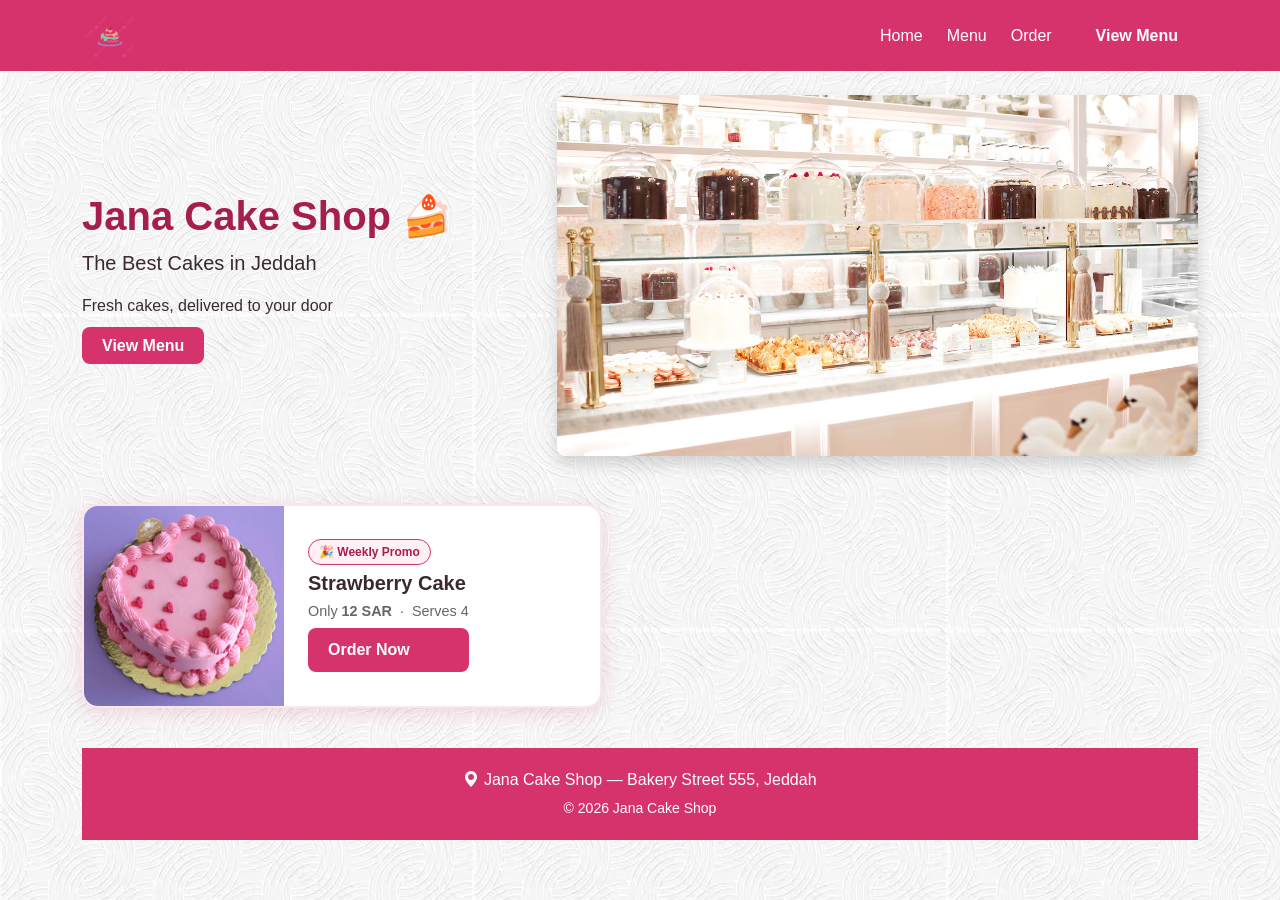
<file: index.html>
<!DOCTYPE html>
<html lang="en">

<head>
    <meta charset="UTF-8">
    <meta name="viewport" content="width=device-width, initial-scale=1.0">
    <title>Jana Cake Shop</title>

    <!-- Favicon -->
    <link rel="icon" type="image/png" href="images/shop-logo.png">

    <link href="https://fonts.googleapis.com/css2?family=Poppins:wght@400;600;700&display=swap" rel="stylesheet">
    <link rel="stylesheet" href="https://cdn.jsdelivr.net/npm/bootstrap-icons@1.11.3/font/bootstrap-icons.min.css">
    <link href="https://cdn.jsdelivr.net/npm/bootstrap@5.3.3/dist/css/bootstrap.min.css" rel="stylesheet">

    <link rel="stylesheet" href="css/style.css">
</head>

<script src="https://cdn.jsdelivr.net/npm/bootstrap@5.3.3/dist/js/bootstrap.bundle.min.js"></script>

<body>

    <!-- header & Navbar  -->
    <header id="mainheader">
        <nav class="navbar navbar-expand-lg">

            <div class="container">

                <a class="navbar-brand" href="index.html">
                    <img src="images/shop-logo.png" alt="logo" height="45">
                </a>

                <button class="navbar-toggler border-0" type="button" data-bs-toggle="collapse"
                    data-bs-target="#navMenu">
                    <i class="bi bi-list text-white fs-2"></i>
                </button>

                <div class="collapse navbar-collapse" id="navMenu">
                    <ul class="navbar-nav ms-auto align-items-center gap-2">
                        <li class="nav-item"><a class="nav-link" href="index.html">Home</a></li>
                        <li class="nav-item"><a class="nav-link" href="menu.html">Menu</a></li>
                        <li class="nav-item"><a class="nav-link" href="order.html">Order</a></li>
                        <li class="nav-item">
                            <a class="btn-pink ms-2" href="menu.html">View Menu</a>
                        </li>
                    </ul>
                </div>

            </div>
        </nav>
    </header>


    <!-- Main content -->
    <div class="container my-4">
        <div class="row align-items-center g-4">


            <div class="col-md-5">
                <h1 class="fw-bold">Jana Cake Shop 🍰</h1>
                <p class="lead">The Best Cakes in Jeddah</p>
                <p>Fresh cakes, delivered to your door</p>
                <a class="btn-pink" href="menu.html">View Menu</a>
            </div>


            <div class="col-md-7">
                <img src="images/Shop-pic.avif" alt="shop" class="img-fluid rounded-3 shadow">
            </div>

        </div>

          <div class="promo-card mt-5">
    <img src="images/cake-image.png" alt="Promo Strawberry Cake">
    <div class="promo-body">
        <span class="promo-badge">🎉 Weekly Promo</span>
        <h5 class="promo-title">Strawberry Cake</h5>
        <p class="promo-price">Only <strong>12 SAR</strong> &nbsp;·&nbsp; Serves 4</p>
        <a href="strawberry.html" class="btn-pink">Order Now</a>
    </div>
</div>

    <!-- Footer content -->
   <footer>
  <p class="mb-1"><i class="bi bi-geo-alt-fill"></i> Jana Cake Shop — Bakery Street 555, Jeddah</p>
  <small>© 2026 Jana Cake Shop</small>
</footer>
    

</body>

</html>
</file>
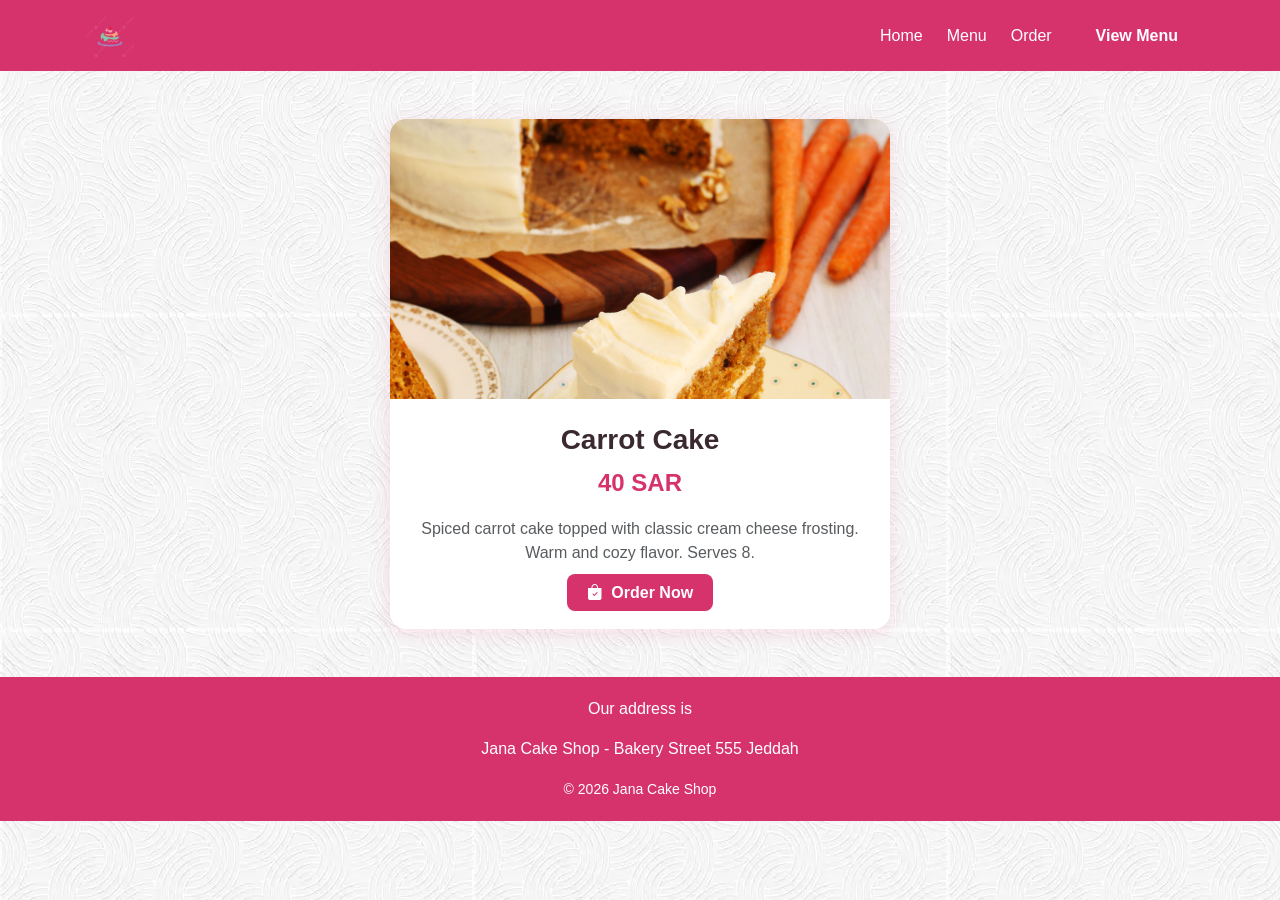
<file: carrot.html>
<!DOCTYPE html>
<html lang="en">

<head>
    <meta charset="UTF-8">
    <meta name="viewport" content="width=device-width, initial-scale=1.0">
    <title>Carrot Cake | Jana Cake Shop</title>
    <link rel="icon" type="image/png" href="images/shop-logo.png">
<link href="https://cdn.jsdelivr.net/npm/bootstrap@5.3.3/dist/css/bootstrap.min.css" rel="stylesheet">
    <link href="https://fonts.googleapis.com/css2?family=Poppins:wght@400;600;700&display=swap" rel="stylesheet">
    <link rel="stylesheet" href="https://cdn.jsdelivr.net/npm/bootstrap-icons@1.11.3/font/bootstrap-icons.min.css">
    <link rel="stylesheet" href="css/style.css">
</head>

<script src="https://cdn.jsdelivr.net/npm/bootstrap@5.3.3/dist/js/bootstrap.bundle.min.js"></script>

<body>

    <!-- header & Navbar  -->
    <header id="mainheader">
    <nav class="navbar navbar-expand-lg">
        <div class="container">
            <a class="navbar-brand" href="index.html">
                <img src="images/shop-logo.png" alt="logo" height="45">
            </a>
            <button class="navbar-toggler border-0" type="button" data-bs-toggle="collapse"
                data-bs-target="#navMenu">
                <i class="bi bi-list text-white fs-2"></i>
            </button>
            <div class="collapse navbar-collapse" id="navMenu">
                <ul class="navbar-nav ms-auto align-items-center gap-2">
                    <li class="nav-item"><a class="nav-link" href="index.html">Home</a></li>
                    <li class="nav-item"><a class="nav-link" href="menu.html">Menu</a></li>
                    <li class="nav-item"><a class="nav-link" href="order.html">Order</a></li>
                    <li class="nav-item">
                        <a class="btn-pink ms-2" href="menu.html">View Menu</a>
                    </li>
                </ul>
            </div>
        </div>
    </nav>
</header>

    <!-- layout -->


    <div class="container my-5">
        <div class="item-card">
            <img src="images/carrot-cake.jpg" alt="carrot Cake">
            <div class="p-4 text-center">
                <h1 class="h3 fw-bold">Carrot Cake</h1>
                <p class="price">40 SAR</p>
                <p class="text-muted">Spiced carrot cake topped with classic cream cheese frosting. Warm and cozy
                    flavor. Serves 8.</p>
                <a class="btn-pink" href="order.html">
                    <i class="bi bi-bag-check-fill me-1"></i> Order Now
                </a>
            </div>
        </div>
    </div>

    <!-- Footer content -->
    <footer>
        <p>Our address is
        <address>Jana Cake Shop - Bakery Street 555 Jeddah </address>
        </p>
        <small>&copy; 2026 Jana Cake Shop</small>
    </footer>

</body>

</html>
</file>
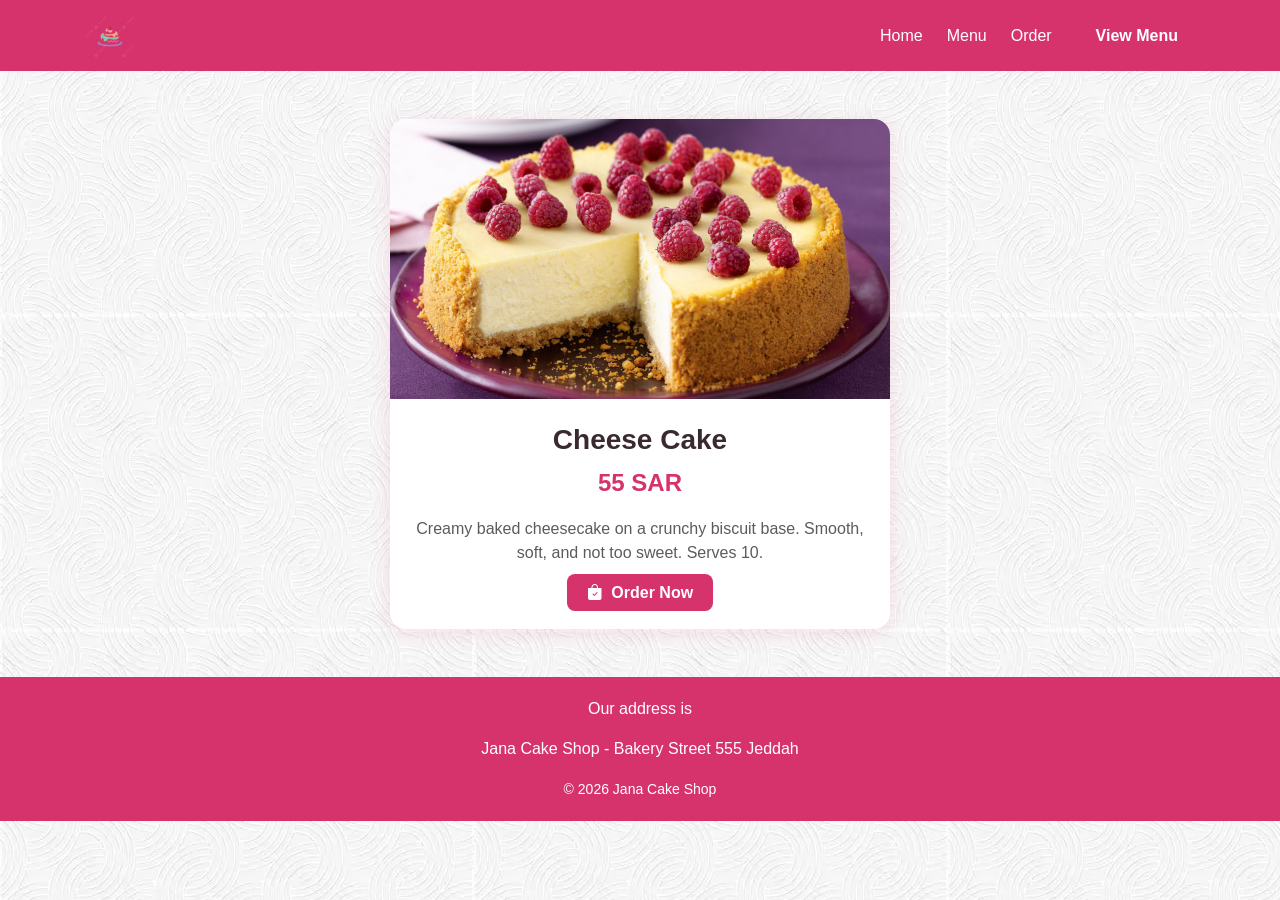
<file: cheesecake.html>
<!DOCTYPE html>
<html lang="en">

<head>
    <meta charset="UTF-8">
    <meta name="viewport" content="width=device-width, initial-scale=1.0">
    <title>Cheesecake | Jana Cake Shop</title>
    <link rel="icon" type="image/png" href="images/shop-logo.png">
    <link href="https://cdn.jsdelivr.net/npm/bootstrap@5.3.3/dist/css/bootstrap.min.css" rel="stylesheet">
    <link href="https://fonts.googleapis.com/css2?family=Poppins:wght@400;600;700&display=swap" rel="stylesheet">
    <link rel="stylesheet" href="https://cdn.jsdelivr.net/npm/bootstrap-icons@1.11.3/font/bootstrap-icons.min.css">
    <link rel="stylesheet" href="css/style.css">
</head>

<script src="https://cdn.jsdelivr.net/npm/bootstrap@5.3.3/dist/js/bootstrap.bundle.min.js"></script>

<body>

    <!-- header & Navbar -->
    <header id="mainheader">
    <nav class="navbar navbar-expand-lg">
        <div class="container">
            <a class="navbar-brand" href="index.html">
                <img src="images/shop-logo.png" alt="logo" height="45">
            </a>
            <button class="navbar-toggler border-0" type="button" data-bs-toggle="collapse"
                data-bs-target="#navMenu">
                <i class="bi bi-list text-white fs-2"></i>
            </button>
            <div class="collapse navbar-collapse" id="navMenu">
                <ul class="navbar-nav ms-auto align-items-center gap-2">
                    <li class="nav-item"><a class="nav-link" href="index.html">Home</a></li>
                    <li class="nav-item"><a class="nav-link" href="menu.html">Menu</a></li>
                    <li class="nav-item"><a class="nav-link" href="order.html">Order</a></li>
                    <li class="nav-item">
                        <a class="btn-pink ms-2" href="menu.html">View Menu</a>
                    </li>
                </ul>
            </div>
        </div>
    </nav>
</header>

    <!-- layout -->
    

        <div class="container my-5">
            <div class="item-card">
                <img src="images/cheese-cake.jpeg" alt="Cheesecake">
                <div class="p-4 text-center">
                    <h1 class="h3 fw-bold">Cheese Cake</h1>
                    <p class="price">55 SAR</p>
                    <p class="text-muted">Creamy baked cheesecake on a crunchy biscuit base. Smooth, soft, and not too
                        sweet. Serves 10.</p>
                    <a class="btn-pink" href="order.html">
                        <i class="bi bi-bag-check-fill me-1"></i> Order Now
                    </a>
                </div>
            </div>
        </div>

        <!-- Footer content -->
        <footer>
            <p>Our address is
            <address>Jana Cake Shop - Bakery Street 555 Jeddah </address>
            </p>
            <small>&copy; 2026 Jana Cake Shop</small>
        </footer>
    

</body>

</html>
</file>
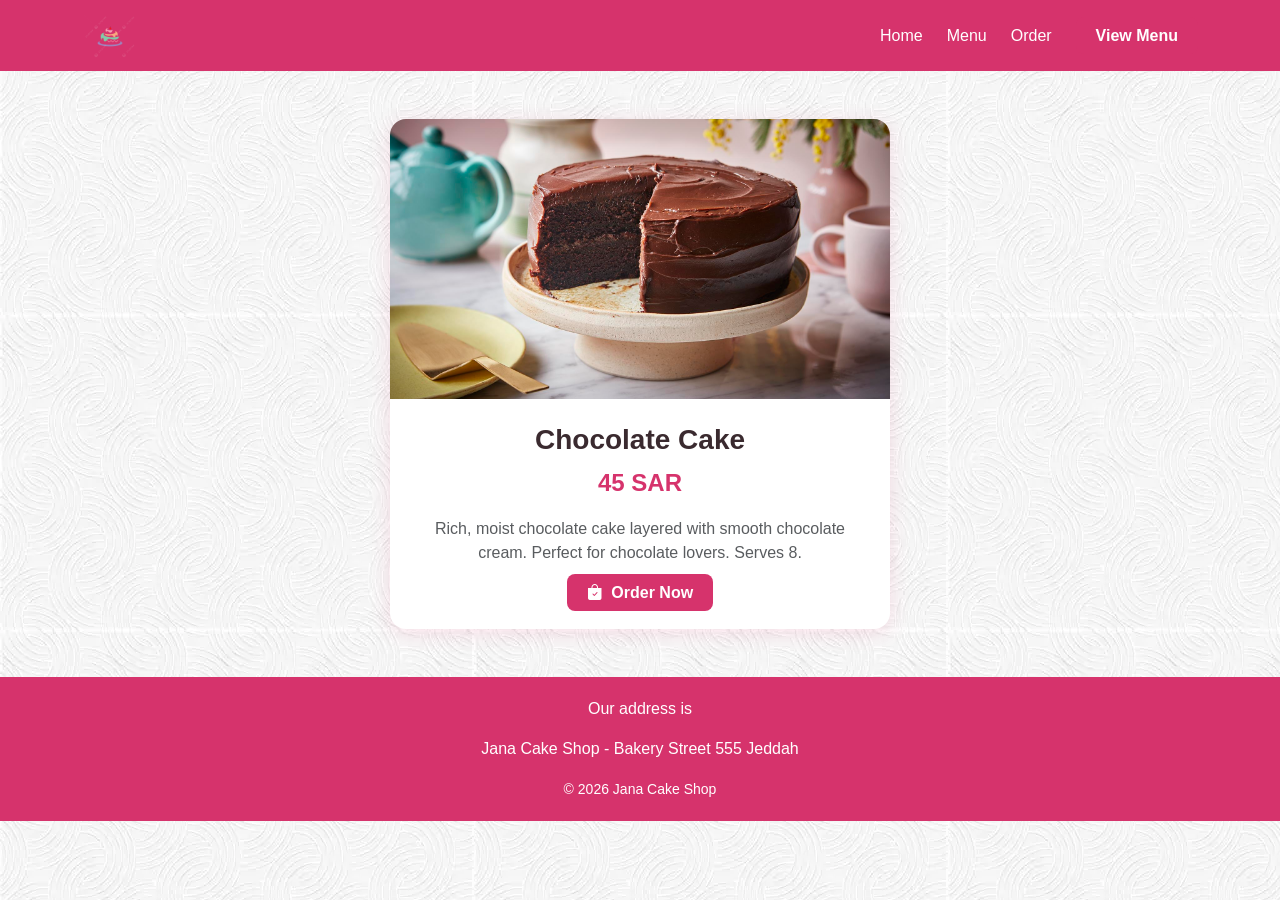
<file: chocolate.html>
<!DOCTYPE html>
<html lang="en">

<head>
    <meta charset="UTF-8">
    <meta name="viewport" content="width=device-width, initial-scale=1.0">
    <title>Carrot Cake | Jana Cake Shop</title>
    <link rel="icon" type="image/png" href="images/shop-logo.png">
<link href="https://cdn.jsdelivr.net/npm/bootstrap@5.3.3/dist/css/bootstrap.min.css" rel="stylesheet">
    <link href="https://fonts.googleapis.com/css2?family=Poppins:wght@400;600;700&display=swap" rel="stylesheet">
    <link rel="stylesheet" href="https://cdn.jsdelivr.net/npm/bootstrap-icons@1.11.3/font/bootstrap-icons.min.css">
    <link rel="stylesheet" href="css/style.css">
</head>

<script src="https://cdn.jsdelivr.net/npm/bootstrap@5.3.3/dist/js/bootstrap.bundle.min.js"></script>

<body>

    <!-- header & Navbar -->
    <header id="mainheader">
    <nav class="navbar navbar-expand-lg">
        <div class="container">
            <a class="navbar-brand" href="index.html">
                <img src="images/shop-logo.png" alt="logo" height="45">
            </a>
            <button class="navbar-toggler border-0" type="button" data-bs-toggle="collapse"
                data-bs-target="#navMenu">
                <i class="bi bi-list text-white fs-2"></i>
            </button>
            <div class="collapse navbar-collapse" id="navMenu">
                <ul class="navbar-nav ms-auto align-items-center gap-2">
                    <li class="nav-item"><a class="nav-link" href="index.html">Home</a></li>
                    <li class="nav-item"><a class="nav-link" href="menu.html">Menu</a></li>
                    <li class="nav-item"><a class="nav-link" href="order.html">Order</a></li>
                    <li class="nav-item">
                        <a class="btn-pink ms-2" href="menu.html">View Menu</a>
                    </li>
                </ul>
            </div>
        </div>
    </nav>
</header>

    <!-- layout -->

        <div class="container my-5">
  <div class="item-card">
    <img src="images/chocolate_cake.jpg" alt="Chocolate Cake">
    <div class="p-4 text-center">
      <h1 class="h3 fw-bold">Chocolate Cake</h1>
      <p class="price">45 SAR</p>
      <p class="text-muted">Rich, moist chocolate cake layered with smooth chocolate cream. Perfect for chocolate lovers. Serves 8.</p>
      <a class="btn-pink" href="order.html">
        <i class="bi bi-bag-check-fill me-1"></i> Order Now
      </a>
    </div>
  </div>
</div>

        <!-- Footer content -->
        <footer>
            <p>Our address is
            <address>Jana Cake Shop - Bakery Street 555 Jeddah </address>
            </p>
            <small>&copy; 2026 Jana Cake Shop</small>
        </footer>


</body>

</html>
</file>
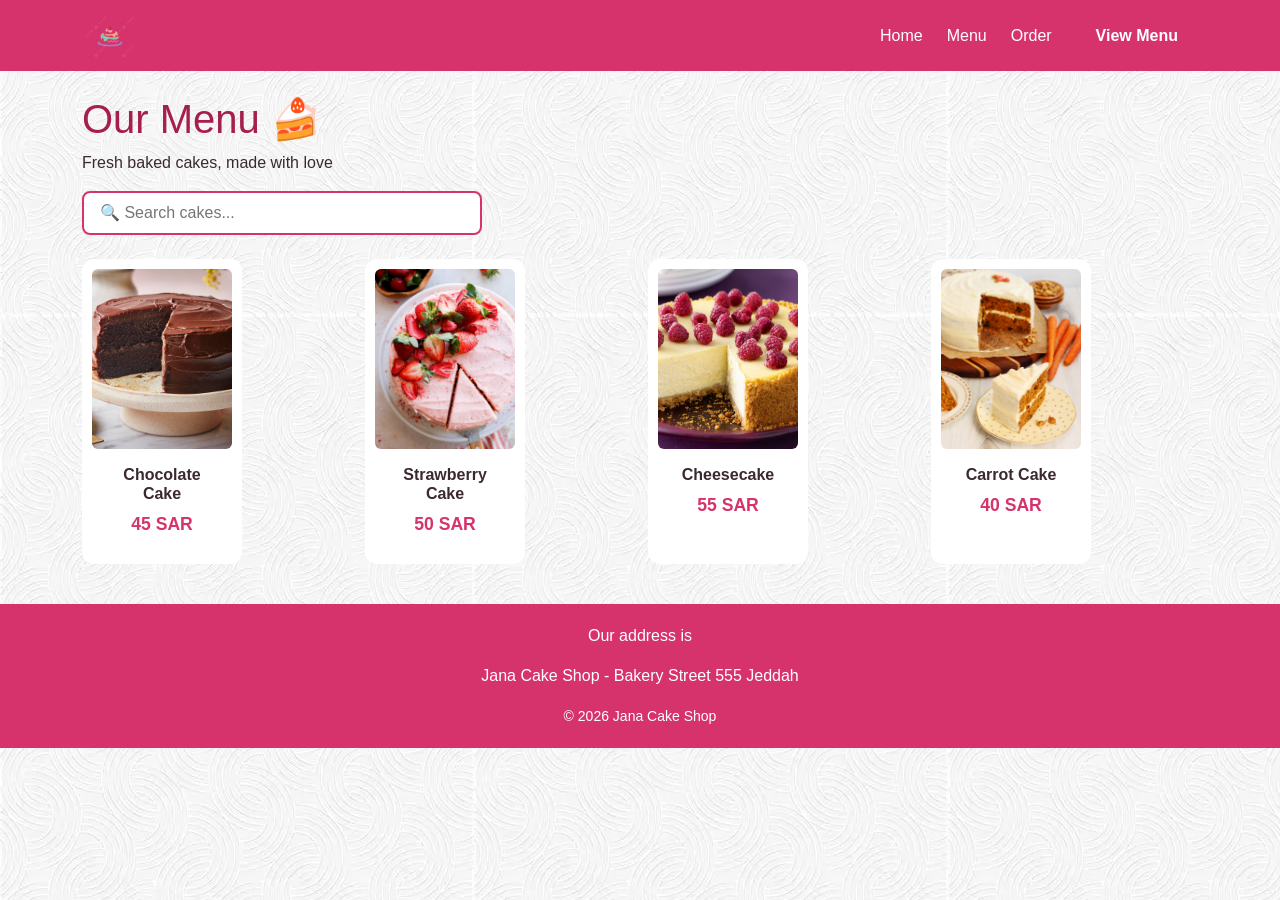
<file: menu.html>
<!DOCTYPE html>
<html lang="en">

<head>
    <meta charset="UTF-8">
    <meta name="viewport" content="width=device-width, initial-scale=1.0">
    <title>Menu | Jana Cake Shop</title>

    <!-- Favicon -->
    <link rel="icon" type="image/png" href="images/shop-logo.png">
    <link href="https://cdn.jsdelivr.net/npm/bootstrap@5.3.3/dist/css/bootstrap.min.css" rel="stylesheet"> 

    <link href="https://fonts.googleapis.com/css2?family=Poppins:wght@400;600;700&display=swap" rel="stylesheet">
    <link rel="stylesheet" href="https://cdn.jsdelivr.net/npm/bootstrap-icons@1.11.3/font/bootstrap-icons.min.css">
    <link rel="stylesheet" href="css/style.css">
</head>

<script src="https://cdn.jsdelivr.net/npm/bootstrap@5.3.3/dist/js/bootstrap.bundle.min.js"></script>
<body>

    <!-- header & Navbar -->
    <header id="mainheader">
    <nav class="navbar navbar-expand-lg">
        <div class="container">
            <a class="navbar-brand" href="index.html">
                <img src="images/shop-logo.png" alt="logo" height="45">
            </a>
            <button class="navbar-toggler border-0" type="button" data-bs-toggle="collapse"
                data-bs-target="#navMenu">
                <i class="bi bi-list text-white fs-2"></i>
            </button>
            <div class="collapse navbar-collapse" id="navMenu">
                <ul class="navbar-nav ms-auto align-items-center gap-2">
                    <li class="nav-item"><a class="nav-link" href="index.html">Home</a></li>
                    <li class="nav-item"><a class="nav-link" href="menu.html">Menu</a></li>
                    <li class="nav-item"><a class="nav-link" href="order.html">Order</a></li>
                    <li class="nav-item">
                        <a class="btn-pink ms-2" href="menu.html">View Menu</a>
                    </li>
                </ul>
            </div>
        </div>
    </nav>
</header>

    <!-- layout -->
    <div class="container my-4">

 <div class="menu-header mb-4">
    <div>
        <h1 class="menu-title">Our Menu 🍰</h1>
        <p class="menu-subtitle">Fresh baked cakes, made with love</p>
    </div>
    <input type="search" id="search" class="searchbox"
           placeholder="🔍 Search cakes..." onkeyup="searchCakes()">
</div>

  <div class="row row-cols-2 row-cols-md-4 g-3" id="cards-row">

    <div class="col">
      <a class="cake-card card h-100" href="chocolate.html">
        <img src="images/chocolate_cake.jpg" alt="Chocolate Cake">
        <div class="card-body text-center">
          <h6 class="card-title fw-bold">Chocolate Cake</h6>
          <p class="price mb-0">45 SAR</p>
        </div>
      </a>
    </div>

    <div class="col">
      <a class="cake-card card h-100" href="strawberry.html">
        <img src="images/Strawberry-Cake.jpg" alt="Strawberry Cake">
        <div class="card-body text-center">
          <h6 class="card-title fw-bold">Strawberry Cake</h6>
          <p class="price mb-0">50 SAR</p>
        </div>
      </a>
    </div>

    <div class="col">
      <a class="cake-card card h-100" href="cheesecake.html">
        <img src="images/cheese-cake.jpeg" alt="Cheesecake">
        <div class="card-body text-center">
          <h6 class="card-title fw-bold">Cheesecake</h6>
          <p class="price mb-0">55 SAR</p>
        </div>
      </a>
    </div>

    <div class="col">
      <a class="cake-card card h-100" href="carrot.html">
        <img src="images/carrot-cake.jpg" alt="Carrot Cake">
        <div class="card-body text-center">
          <h6 class="card-title fw-bold">Carrot Cake</h6>
          <p class="price mb-0">40 SAR</p>
        </div>
      </a>
    </div>

  </div>
</div>

        <!-- Footer content -->
        <footer>
            <p>Our address is
            <address>Jana Cake Shop - Bakery Street 555 Jeddah </address>
            </p>
            <small>© 2026 Jana Cake Shop</small>
        </footer>
    

    <script src="js/index-script.js"></script>

</body>

</html>
</file>
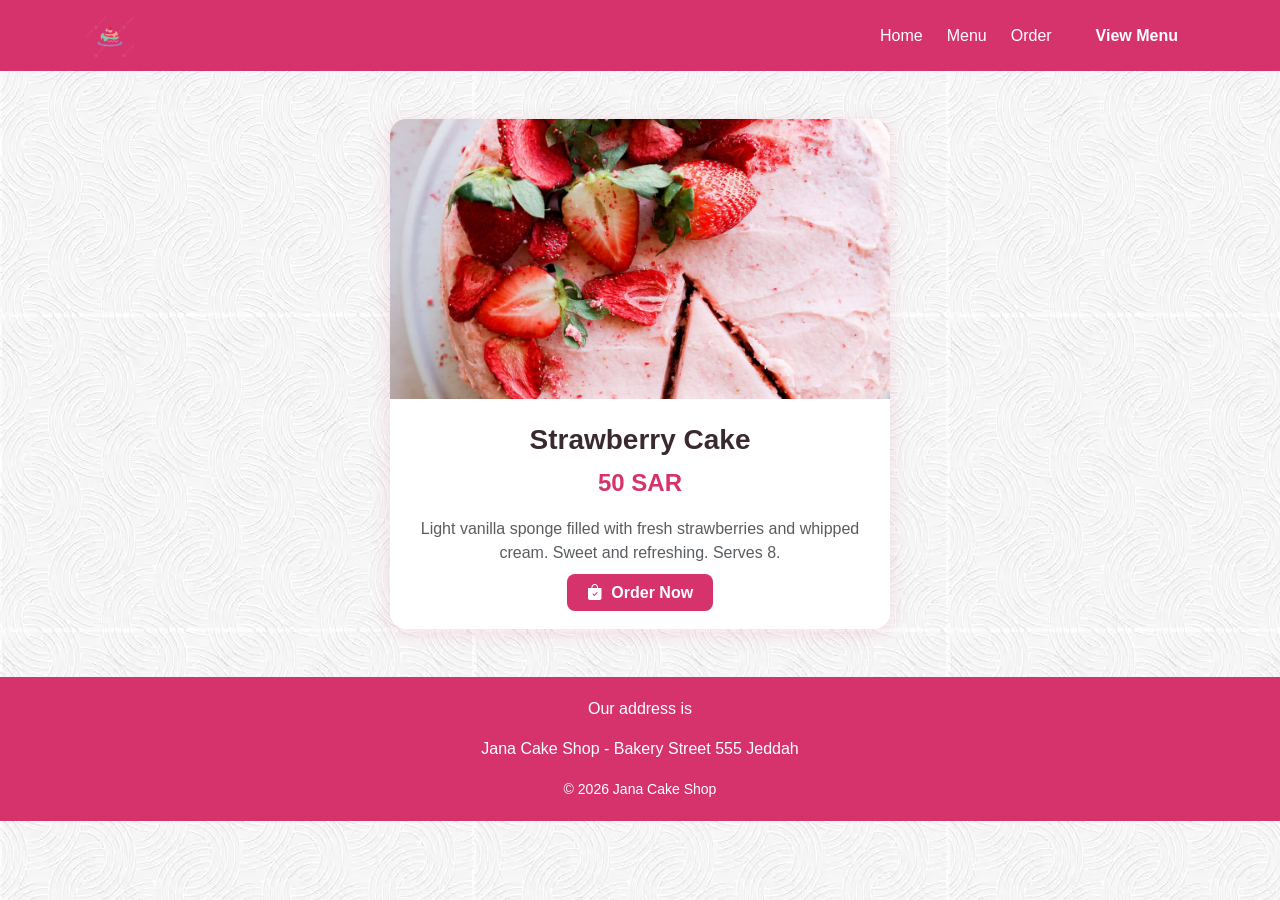
<file: strawberry.html>
<!DOCTYPE html>
<html lang="en">

<head>
    <meta charset="UTF-8">
    <meta name="viewport" content="width=device-width, initial-scale=1.0">
    <title>Strawberry Cake | Jana Cake Shop</title>
    <link rel="icon" type="image/png" href="images/shop-logo.png">
<link href="https://cdn.jsdelivr.net/npm/bootstrap@5.3.3/dist/css/bootstrap.min.css" rel="stylesheet">
    <link href="https://fonts.googleapis.com/css2?family=Poppins:wght@400;600;700&display=swap" rel="stylesheet">
    <link rel="stylesheet" href="https://cdn.jsdelivr.net/npm/bootstrap-icons@1.11.3/font/bootstrap-icons.min.css">
    <link rel="stylesheet" href="css/style.css">
</head>

<script src="https://cdn.jsdelivr.net/npm/bootstrap@5.3.3/dist/js/bootstrap.bundle.min.js"></script>

<body>

    <!-- header & Navbar -->
    <header id="mainheader">
    <nav class="navbar navbar-expand-lg">
        <div class="container">
            <a class="navbar-brand" href="index.html">
                <img src="images/shop-logo.png" alt="logo" height="45">
            </a>
            <button class="navbar-toggler border-0" type="button" data-bs-toggle="collapse"
                data-bs-target="#navMenu">
                <i class="bi bi-list text-white fs-2"></i>
            </button>
            <div class="collapse navbar-collapse" id="navMenu">
                <ul class="navbar-nav ms-auto align-items-center gap-2">
                    <li class="nav-item"><a class="nav-link" href="index.html">Home</a></li>
                    <li class="nav-item"><a class="nav-link" href="menu.html">Menu</a></li>
                    <li class="nav-item"><a class="nav-link" href="order.html">Order</a></li>
                    <li class="nav-item">
                        <a class="btn-pink ms-2" href="menu.html">View Menu</a>
                    </li>
                </ul>
            </div>
        </div>
    </nav>
</header>

    <!-- layout -->


    <div class="container my-5">
        <div class="item-card">
            <img src="images/Strawberry-Cake.jpg" alt="Strawberry Cake">
            <div class="p-4 text-center">
                <h1 class="h3 fw-bold">Strawberry Cake</h1>
                <p class="price">50 SAR</p>
                <p class="text-muted">Light vanilla sponge filled with fresh strawberries and whipped cream. Sweet
                    and refreshing. Serves 8.</p>
                <a class="btn-pink" href="order.html">
                    <i class="bi bi-bag-check-fill me-1"></i> Order Now
                </a>
            </div>
        </div>
    </div>

    <!-- Footer content -->
    <footer>
        <p>Our address is
        <address>Jana Cake Shop - Bakery Street 555 Jeddah </address>
        </p>
        <small>&copy; 2026 Jana Cake Shop</small>
    </footer>


</body>

</html>
</file>
<file: css/style.css>
/* ===== Home page ===== */
:root {
    --pink:      #d6336c;
    --pink-dark: #a61e4d;
    --bg:        #fff0f3;
    --text:      #3a2a2f;
}

body {
    font-family: Arial, sans-serif;
    color: var(--text);
    background-color: var(--bg);
    background-image: url('../images/pattern.webp');
}

/* #mainheader {
    background: #d6336c;
}

nav {
    height: 60px;
    color: white;
    width: 1000px;
    margin: 0 auto 20px;
}

nav a {
    color: white;
    margin-left: 15px;
} 

#leftmeanu {
    float: left;
    width: 30%;
    margin-bottom: 20px;
}

.searchbox {
    padding: 5px;
    margin: 10px, 10px;
    width: 200px;
}

#main {
    float: right;
    width: 70%;
    margin-bottom: 20px
}

footer {
    clear: both;
    width: 100px;
} */


h1, h2, h3 { 
    color: var(--pink-dark); 
}

#mainheader {
    background-color: var(--pink) !important;
}

#mainheader .navbar-brand img { height: 45px; }

#mainheader .nav-link,
#mainheader .navbar-brand { color: #fff !important; }

#mainheader .nav-link:hover { opacity: 0.8; }


button,
.btn {
    background: #d6336c;
    color: white;
    border: none;
    padding: 10px 16px;
    border-radius: 8px;
    text-decoration: none;
}

/* ===== Menu page ===== */
.cards {
    display: flex;
    flex-wrap: wrap;
    gap: 16px;
    margin-top: 10px;
}

.card {
    width: 160px;
    background: white;
    border-radius: 8px;
    padding: 10px;
    text-align: center;
    text-decoration: none;
    color: #3a2a2f;
}

.card img {
    width: 100%;
    height: 120px;
    object-fit: cover;
    border-radius: 6px;
}

.card:hover {
    box-shadow: 0 4px 10px rgba(214, 51, 108, 0.25);
}

/* ===== Single cake item page ===== */
.item {
    background: white;
    max-width: 480px;
    margin: 20px auto;        
    padding: 24px;
    border-radius: 12px;
    text-align: center;
    box-shadow: 0 4px 12px rgba(214, 51, 108, 0.15);
}

.item img {
    width: 100%;
    max-width: 380px;
    height: 260px;
    object-fit: cover;        
    border-radius: 8px;
}

.item .price {
    color: #a61e4d;
    font-size: 22px;
    font-weight: bold;
    margin: 10px 0;
}

.item .desc {
    color: #3a2a2f;
    line-height: 1.6;
}

/* ===== Navbar Bootstrap  ===== */
#mainheader {
    background-color: var(--pink) !important;
}

#mainheader .navbar-brand img { height: 45px; }

#mainheader .nav-link,
#mainheader .navbar-brand { color: #fff !important; }

#mainheader .nav-link:hover { opacity: 0.8; }



/* ===== map button Bootstrap ===== */
.btn-pink {
    background-color: var(--pink);
    color: #fff;
    border: none;
    border-radius: 8px;
    padding: 10px 20px;
    font-weight: 600;
    text-decoration: none;
    transition: background 0.2s;
}
.btn-pink:hover {
    background-color: var(--pink-dark);
    color: #fff;
}

/* ===== Menu cards Bootstrap ===== */
.cake-card {
    border: none;
    border-radius: 12px;
    overflow: hidden;
    transition: transform 0.2s, box-shadow 0.2s;
    text-decoration: none;
    color: var(--text);
}
.cake-card:hover {
    transform: translateY(-4px);
    box-shadow: 0 8px 20px rgba(214, 51, 108, 0.2);
    color: var(--text);
}
.cake-card img {
    height: 180px;
    object-fit: cover;
    width: 100%;
}
.cake-card .price {
    color: var(--pink);
    font-weight: 700;
    font-size: 1.1rem;
}

/* ===== Single cake item page Bootstrap ===== */
.item-card {
    background: #fff;
    border-radius: 16px;
    overflow: hidden;
    box-shadow: 0 4px 20px rgba(214, 51, 108, 0.15);
    max-width: 500px;
    margin: 0 auto;
}
.item-card img {
    width: 100%;
    height: 280px;
    object-fit: cover;
}
.item-card .price {
    color: var(--pink);
    font-size: 1.5rem;
    font-weight: 700;
}

/* ===== Searchbox Bootstrap ===== */
.searchbox {
    border: 2px solid var(--pink);
    border-radius: 8px;
    padding: 8px 16px;
    width: 100%;
    max-width: 400px;
    outline: none;
}
.searchbox:focus { box-shadow: 0 0 0 3px rgba(214,51,108,0.15); }

/* ===== Footer Bootstrap ===== */
footer {
    background-color: var(--pink);
    color: #fff;
    padding: 20px 0;
    margin-top: 40px;
    text-align: center;
}
footer a, footer address { color: #fff; font-style: normal; }

.promo-card {
    display: flex;
    align-items: center;
    background: #fff;
    border-radius: 16px;
    overflow: hidden;
    box-shadow: 0 4px 20px rgba(214, 51, 108, 0.18);
    max-width: 520px;
    border: 2px solid rgba(214, 51, 108, 0.12);
}
.promo-card img {
    width: 200px;
    height: 200px;
    object-fit: cover;
    flex-shrink: 0;
}
.promo-body {
    padding: 20px 24px;
    display: flex;
    flex-direction: column;
    gap: 6px;
}
.promo-badge {
    display: inline-block;
    background: var(--bg);
    color: var(--pink-dark);
    font-size: 0.75rem;
    font-weight: 700;
    padding: 3px 10px;
    border-radius: 20px;
    border: 1px solid var(--pink);
    width: fit-content;
}
.promo-title {
    font-size: 1.25rem;
    font-weight: 700;
    color: var(--text);
    margin: 0;
}
.promo-price { color: #666; font-size: 0.9rem; margin: 0; }

@media (max-width: 480px) {
    .promo-card { flex-direction: column; }
    .promo-card img { width: 100%; height: 180px; }
}
</file>
